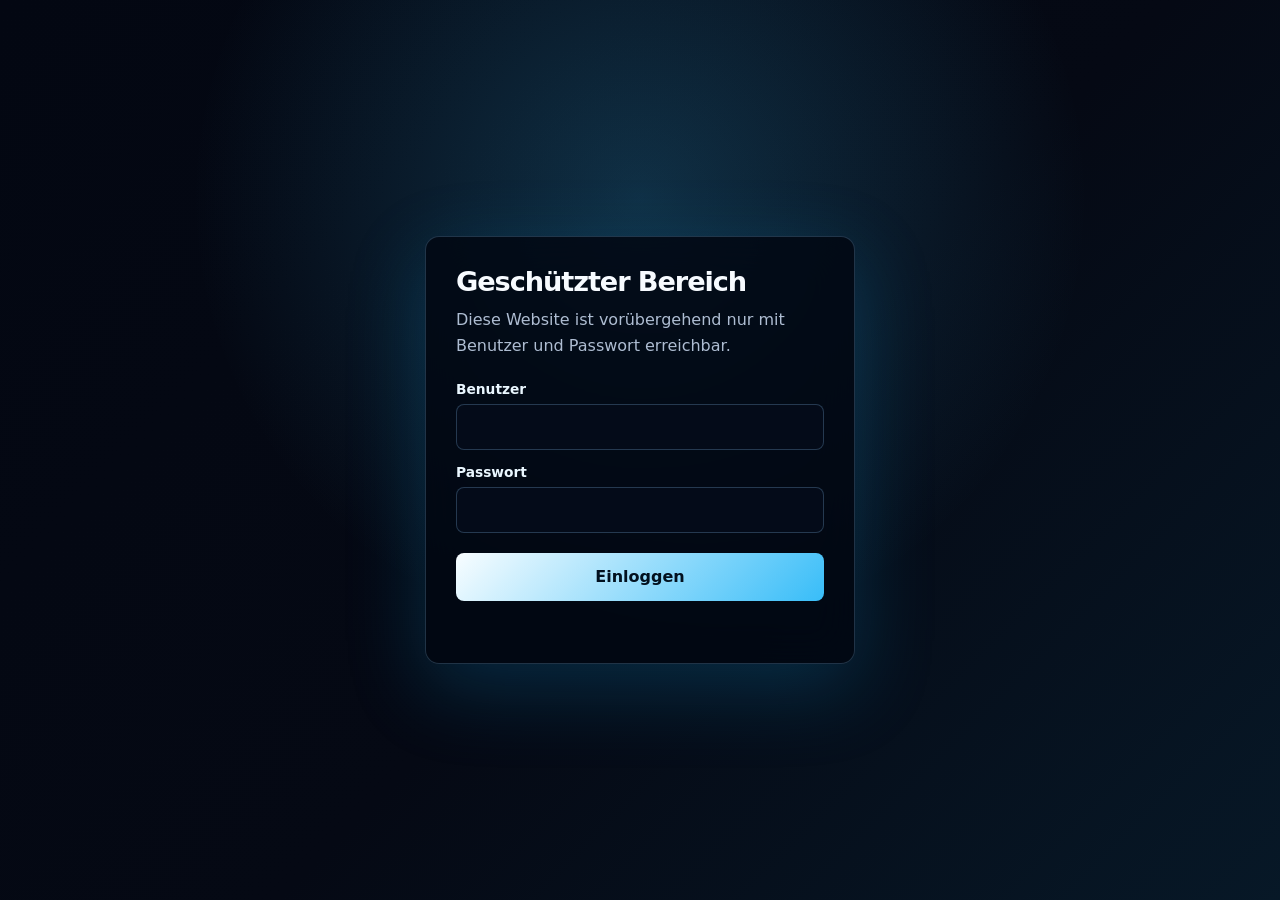
<file: index.html>
﻿<!DOCTYPE html>
<html lang="de">
<head>
  <meta charset="UTF-8">
  <meta name="viewport" content="width=device-width, initial-scale=1.0">
  <meta name="robots" content="noindex, nofollow">
  <meta name="description" content="Steinmetz Webstudio modernisiert veraltete Webseiten und entwickelt moderne Kundenmagneten fÃ¼r Handwerker, Dienstleister und kleine Unternehmen.">
  <title>Steinmetz Webstudio | Webseiten modernisieren lassen</title>
  <link rel="stylesheet" href="style.css">
  <script src="auth.js"></script>
</head>
<body>
  <header class="site-header">
    <a class="brand" href="index.html" aria-label="Steinmetz Webstudio Startseite">
      <img class="brand-logo" src="assets/steinmetz-webstudio-logo-header.png" alt="Steinmetz Webstudio">
    </a>
    <nav class="nav" aria-label="Hauptnavigation">
      <a href="index.html">Startseite</a>
      <a href="vorlagen/">Vorlagen</a>
      <a href="website-check/">Website-Check</a>
      <a href="leistungen/">Leistungen</a>
      <a href="kunden-websites/">Kunden-Websites</a>
      <a href="ablauf/">Ablauf</a>
    </nav>
  </header>

  <main>
    <section class="hero compact-hero image-hero">
      <div class="hero-content">
        <p class="eyebrow">Webseiten modernisieren. Klarer auftreten. Mehr Anfragen bekommen.</p>
        <h1>Aus veralteten Webseiten werden moderne Kundenmagneten.</h1>
        <p class="hero-subtitle">Steinmetz Webstudio entwickelt moderne Webseiten fÃ¼r Handwerker, Dienstleister und kleine Unternehmen â€“ unterstÃ¼tzt durch die neuesten KI-Technologien.</p>
        <p class="hero-text">
          Klarer Auftritt, bessere mobile Wirkung und eine Website, die Besucher schneller zur Anfrage fÃ¼hrt.
        </p>
        <div class="hero-actions">
          <a class="button" href="mailto:info@steinmetz-webstudio.de?subject=Kostenloser%20Website-Check">Kostenlosen Website-Check anfordern</a>
          <a class="button secondary" href="tel:+491779636140">0177 / 9636140 anrufen</a>
          <a class="button secondary" href="kunden-websites/">Referenzprojekte ansehen</a>
        </div>
      </div>
    </section>

    <section class="trust-strip" aria-label="Vertrauen und Vorteile">
      <div class="trust-item">
        <span>01</span>
        <strong>Moderne Webseiten</strong>
      </div>
      <div class="trust-item">
        <span>02</span>
        <strong>Mobil optimiert</strong>
      </div>
      <div class="trust-item">
        <span>03</span>
        <strong>KI-gestÃ¼tzte Entwicklung</strong>
      </div>
      <div class="trust-item">
        <span>04</span>
        <strong>PersÃ¶nlicher Ansprechpartner</strong>
      </div>
    </section>

    <section class="section">
      <div class="section-heading">
        <p class="eyebrow">Themen</p>
        <h2>Was mÃ¶chten Sie verbessern?</h2>
      </div>
      <div class="topic-grid">
        <article class="topic-card">
          <span>01</span>
          <h3>Website-Check</h3>
          <p>Eine kurze EinschÃ¤tzung, wo Ihre aktuelle Website Potenzial liegen lÃ¤sst.</p>
          <a class="button secondary" href="website-check/">Website prÃ¼fen lassen</a>
        </article>
        <article class="topic-card">
          <span>02</span>
          <h3>Leistungen</h3>
          <p>Relaunch, One-Page-Websites, Texte, Struktur und responsive Umsetzung.</p>
          <a class="button secondary" href="leistungen/">Leistungen ansehen</a>
        </article>
        <article class="topic-card">
          <span>03</span>
          <h3>Kunden-Websites</h3>
          <p>Vorher/Nachher-Seiten fÃ¼r Kundenprojekte, EntwÃ¼rfe und Feedback.</p>
          <a class="button secondary" href="kunden-websites/">Kundenbereich ansehen</a>
        </article>
        <article class="topic-card">
          <span>04</span>
          <h3>Ablauf</h3>
          <p>Ein klarer Prozess vom ersten Check bis zur fertigen Website.</p>
          <a class="button secondary" href="ablauf/">Ablauf ansehen</a>
        </article>
      </div>
    </section>

    <section class="section about-section" id="ueber">
      <div class="section-heading about-heading">
        <p class="eyebrow">Ãœber Steinmetz Webstudio</p>
        <h2>Ãœber Steinmetz Webstudio</h2>
        <p>PersÃ¶nliche Betreuung, moderne Technologien und ein klarer Fokus auf Webseiten, die Ã¼berzeugen.</p>
      </div>
      <div class="about-layout">
        <div class="about-copy">
          <p>
            Steinmetz Webstudio verbindet persÃ¶nliches ProjektverstÃ¤ndnis mit moderner Webentwicklung und KI-gestÃ¼tzten Arbeitsprozessen. Im Mittelpunkt stehen klare Webseiten, die kleine Unternehmen professionell prÃ¤sentieren, auf dem Smartphone Ã¼berzeugen und Besucher gezielt zur Kontaktaufnahme fÃ¼hren.
          </p>
          <p>
            Statt unÃ¼bersichtlicher Agenturprozesse gibt es direkte Abstimmung, nachvollziehbare Schritte und eine Website, die zu Ihrem Unternehmen passt. Von der ersten EinschÃ¤tzung bis zur fertigen Seite bleibt der Fokus auf einem Ergebnis: ein moderner Auftritt, der Vertrauen schafft und Anfragen erleichtert.
          </p>
        </div>
        <div class="about-card-grid">
          <article class="about-card">
            <span>01</span>
            <h3>PersÃ¶nliche Betreuung</h3>
            <p>Direkter Ansprechpartner statt Agentur-Hotline.</p>
          </article>
          <article class="about-card">
            <span>02</span>
            <h3>Moderne Technologien</h3>
            <p>KI-gestÃ¼tzte Entwicklung fÃ¼r schnelle und hochwertige Ergebnisse.</p>
          </article>
          <article class="about-card">
            <span>03</span>
            <h3>Individuelle LÃ¶sungen</h3>
            <p>Jede Webseite wird auf das Unternehmen abgestimmt.</p>
          </article>
          <article class="about-card">
            <span>04</span>
            <h3>Fokus auf Ergebnisse</h3>
            <p>Professioneller Auftritt, bessere Nutzererfahrung und mehr Anfragen.</p>
          </article>
        </div>
      </div>
    </section>

    <section class="section premium-check-section" id="website-check">
      <div class="premium-check-shell">
        <div class="section-heading premium-check-heading">
          <p class="eyebrow">Kostenloser Website-Check</p>
          <h2>Lassen Sie Ihre Website kostenlos analysieren</h2>
          <p>
            Sie haben bereits eine Website? Wir analysieren Ihren aktuellen Auftritt und zeigen konkrete VerbesserungsmÃ¶glichkeiten auf - kostenlos, verstÃ¤ndlich und unverbindlich.
          </p>
        </div>

        <div class="check-card-grid">
          <article class="check-card">
            <span>01</span>
            <h3>Design & erster Eindruck</h3>
            <p>Wir prÃ¼fen, ob Ihre Website modern, professionell und vertrauenswÃ¼rdig wirkt.</p>
          </article>
          <article class="check-card">
            <span>02</span>
            <h3>Mobiloptimierung</h3>
            <p>Wir analysieren die Darstellung auf Smartphones und Tablets.</p>
          </article>
          <article class="check-card">
            <span>03</span>
            <h3>Benutzerfreundlichkeit</h3>
            <p>Wir bewerten Struktur, Navigation und VerstÃ¤ndlichkeit.</p>
          </article>
          <article class="check-card">
            <span>04</span>
            <h3>Sichtbarkeit</h3>
            <p>Wir prÃ¼fen grundlegende SEO- und Suchmaschinenpotenziale.</p>
          </article>
          <article class="check-card">
            <span>05</span>
            <h3>Vertrauenswirkung</h3>
            <p>Wir analysieren, ob Ihre Website Besucher zur Kontaktaufnahme motiviert.</p>
          </article>
        </div>

        <div class="check-cta">
          <div>
            <h3>Bereit fÃ¼r Ihren kostenlosen Website-Check?</h3>
            <p>Senden Sie uns einfach Ihre Website-Adresse und wir melden uns mit einer ersten EinschÃ¤tzung.</p>
          </div>
          <a class="button" href="mailto:info@steinmetz-webstudio.de?subject=Kostenloser%20Website-Check&body=Hallo%20Steinmetz%20Webstudio,%0D%0A%0D%0Abitte%20pruefen%20Sie%20meine%20Website:%20">Website-Check anfordern</a>
        </div>
      </div>
    </section>

    <section class="contact" id="kontakt">
      <p class="eyebrow">Kontakt</p>
      <h2>Bereit fÃ¼r einen moderneren Webauftritt?</h2>
      <p>Schicken Sie mir Ihre aktuelle Website oder kurz Ihr Vorhaben. Ich melde mich mit konkreten nÃ¤chsten Schritten.</p>
      <div class="contact-actions">
        <a class="button" href="mailto:info@steinmetz-webstudio.de?subject=Kostenloser%20Website-Check">info@steinmetz-webstudio.de</a>
        <a class="button secondary" href="tel:+491779636140">0177 / 9636140</a>
      </div>
    </section>
  </main>
  <footer class="site-footer">
    <span>&copy; 2026 Steinmetz Webstudio</span>
    <nav aria-label="Rechtliches">
      <a href="impressum/">Impressum</a>
      <a href="datenschutz/">Datenschutz</a>
      <a href="mailto:info@steinmetz-webstudio.de">Kontakt</a>
    </nav>
  </footer>
</body>
</html>
</file>
<file: style.css>
:root {
  --bg: #050914;
  --bg-soft: #09111f;
  --panel: rgba(10, 24, 45, 0.72);
  --panel-strong: rgba(14, 35, 68, 0.86);
  --text: #f7fbff;
  --muted: #aebdd2;
  --line: rgba(143, 204, 255, 0.18);
  --blue: #38bdf8;
  --blue-strong: #0ea5e9;
  --white-blue: #eaf7ff;
  --shadow: 0 24px 80px rgba(14, 165, 233, 0.22);
}

* {
  box-sizing: border-box;
}

html {
  overflow-x: hidden;
  scroll-behavior: smooth;
}

body {
  margin: 0;
  min-height: 100vh;
  overflow-x: hidden;
  color: var(--text);
  font-family: Inter, ui-sans-serif, system-ui, -apple-system, BlinkMacSystemFont, "Segoe UI", Arial, sans-serif;
  background:
    radial-gradient(circle at 18% 12%, rgba(56, 189, 248, 0.18), transparent 28rem),
    radial-gradient(circle at 82% 18%, rgba(14, 165, 233, 0.12), transparent 24rem),
    linear-gradient(135deg, #030712 0%, var(--bg) 48%, #071827 100%);
}

body::before {
  content: "";
  position: fixed;
  inset: 0;
  pointer-events: none;
  background-image:
    linear-gradient(rgba(255, 255, 255, 0.03) 1px, transparent 1px),
    linear-gradient(90deg, rgba(255, 255, 255, 0.03) 1px, transparent 1px);
  background-size: 56px 56px;
  mask-image: linear-gradient(to bottom, rgba(0, 0, 0, 0.85), transparent 78%);
}

a {
  color: inherit;
  text-decoration: none;
}

.site-header {
  position: sticky;
  top: 0;
  z-index: 10;
  min-height: 118px;
  display: flex;
  align-items: center;
  justify-content: flex-start;
  width: 100%;
  margin: 0 auto;
  padding: 14px clamp(22px, 6vw, 96px);
  backdrop-filter: blur(20px);
}

.brand,
.nav {
  display: flex;
  align-items: center;
}

.brand {
  gap: 11px;
  font-weight: 800;
  padding: 7px 12px 7px 8px;
  border: 1px solid rgba(143, 204, 255, 0.24);
  border-radius: 8px;
  background:
    linear-gradient(135deg, rgba(56, 189, 248, 0.18), rgba(255, 255, 255, 0.045)),
    rgba(2, 8, 18, 0.76);
  box-shadow:
    0 0 0 1px rgba(255, 255, 255, 0.035) inset,
    0 18px 45px rgba(0, 0, 0, 0.28),
    0 0 30px rgba(56, 189, 248, 0.18);
}

.brand-logo {
  display: block;
  width: clamp(300px, 25vw, 440px);
  height: auto;
  filter:
    brightness(1.8)
    contrast(1.28)
    saturate(1.32)
    drop-shadow(0 0 20px rgba(56, 189, 248, 0.48));
}

.nav {
  position: absolute;
  left: 50%;
  transform: translateX(-50%);
  gap: 6px;
  max-width: 100%;
  padding: 7px;
  border: 1px solid rgba(143, 204, 255, 0.16);
  border-radius: 8px;
  background: rgba(2, 8, 18, 0.58);
  box-shadow: 0 18px 44px rgba(0, 0, 0, 0.24);
  backdrop-filter: blur(18px);
}

.nav a {
  color: var(--white-blue);
  padding: 10px 12px;
  border: 1px solid transparent;
  border-radius: 8px;
  font-size: 0.88rem;
  font-weight: 700;
  transition: 180ms ease;
}

.nav a:hover {
  color: var(--text);
  border-color: rgba(143, 204, 255, 0.34);
  background:
    linear-gradient(135deg, rgba(56, 189, 248, 0.2), rgba(255, 255, 255, 0.055));
  box-shadow: 0 0 24px rgba(56, 189, 248, 0.16);
}

.hero,
.section,
.split-section,
.contact {
  width: min(1160px, calc(100% - 40px));
  margin: 0 auto;
}

.hero {
  display: grid;
  grid-template-columns: minmax(0, 1.08fr) minmax(320px, 0.72fr);
  gap: 56px;
  align-items: center;
  min-height: calc(100vh - 82px);
  padding: 70px 0 96px;
}

.compact-hero {
  min-height: 72vh;
}

.image-hero {
  position: relative;
  isolation: isolate;
  grid-template-columns: minmax(0, 0.78fr);
  min-height: calc(100vh - 82px);
  overflow: hidden;
  width: 100%;
  max-width: none;
  padding: 88px clamp(22px, 6vw, 96px);
  border: 0;
  border-radius: 0;
  background:
    linear-gradient(90deg, rgba(3, 7, 18, 0.96) 0%, rgba(3, 7, 18, 0.82) 34%, rgba(3, 7, 18, 0.28) 68%, rgba(3, 7, 18, 0.12) 100%),
    url("assets/hero-webstudio-ai.png") center right / cover no-repeat;
  box-shadow: 0 30px 90px rgba(14, 165, 233, 0.2);
}

.image-hero::before {
  content: "";
  position: absolute;
  inset: 0;
  z-index: -1;
  pointer-events: none;
  background:
    radial-gradient(circle at 18% 38%, rgba(56, 189, 248, 0.18), transparent 20rem),
    linear-gradient(180deg, rgba(3, 7, 18, 0.08), rgba(3, 7, 18, 0.72));
}

.image-hero .hero-content {
  max-width: 860px;
}

.page-hero {
  grid-template-columns: 1fr;
  min-height: auto;
  padding: 90px 0 52px;
}

.page-hero .hero-content {
  max-width: 880px;
}

.eyebrow {
  margin: 0 0 16px;
  color: var(--blue);
  font-size: 0.78rem;
  font-weight: 800;
  letter-spacing: 0.12em;
  text-transform: uppercase;
}

h1,
h2,
h3,
p {
  margin-top: 0;
}

h1 {
  max-width: 920px;
  margin-bottom: 18px;
  font-size: clamp(3rem, 5.8vw, 6rem);
  line-height: 0.96;
  letter-spacing: -0.04em;
}

h2 {
  margin-bottom: 18px;
  font-size: clamp(2rem, 4vw, 3.5rem);
  line-height: 1.04;
  letter-spacing: -0.035em;
}

h3 {
  margin-bottom: 12px;
  font-size: 1.12rem;
}

.hero-subtitle {
  max-width: 840px;
  margin-bottom: 18px;
  color: var(--white-blue);
  font-size: clamp(1.15rem, 1.65vw, 1.55rem);
  font-weight: 700;
  line-height: 1.42;
}

.hero-text,
.section-heading p,
.glass-box p,
.contact p,
article p {
  color: var(--muted);
  line-height: 1.7;
}

.hero-text {
  max-width: 720px;
  font-size: 1.08rem;
}

.hero-actions {
  display: flex;
  flex-wrap: wrap;
  gap: 14px;
  margin-top: 34px;
}

.trust-row {
  display: flex;
  flex-wrap: wrap;
  gap: 10px;
  margin-top: 24px;
}

.trust-row span {
  padding: 10px 12px;
  color: var(--white-blue);
  font-size: 0.9rem;
  border: 1px solid var(--line);
  border-radius: 8px;
  background: rgba(255, 255, 255, 0.045);
}

.trust-strip {
  display: grid;
  grid-template-columns: repeat(4, 1fr);
  gap: 14px;
  width: min(1160px, calc(100% - 40px));
  margin: -46px auto 0;
  position: relative;
  z-index: 2;
}

.trust-item {
  position: relative;
  overflow: hidden;
  min-height: 118px;
  padding: 22px;
  border: 1px solid rgba(143, 204, 255, 0.24);
  border-radius: 8px;
  background:
    linear-gradient(145deg, rgba(56, 189, 248, 0.16), rgba(255, 255, 255, 0.035) 44%, rgba(6, 18, 36, 0.86)),
    rgba(3, 12, 26, 0.84);
  box-shadow:
    0 24px 70px rgba(0, 0, 0, 0.34),
    0 0 38px rgba(56, 189, 248, 0.12);
  backdrop-filter: blur(18px);
}

.trust-item::before {
  content: "";
  position: absolute;
  inset: 0;
  pointer-events: none;
  background:
    linear-gradient(90deg, rgba(255, 255, 255, 0.08), transparent 32%),
    radial-gradient(circle at 88% 18%, rgba(56, 189, 248, 0.28), transparent 4.8rem);
}

.trust-item span,
.trust-item strong {
  position: relative;
}

.trust-item span {
  display: inline-flex;
  align-items: center;
  justify-content: center;
  min-width: 34px;
  height: 34px;
  margin-bottom: 18px;
  color: var(--blue);
  font-size: 0.82rem;
  font-weight: 900;
  border: 1px solid rgba(143, 204, 255, 0.28);
  border-radius: 8px;
  background: rgba(56, 189, 248, 0.1);
}

.trust-item strong {
  display: block;
  color: var(--text);
  font-size: 1rem;
  line-height: 1.35;
}

.button {
  display: inline-flex;
  align-items: center;
  justify-content: center;
  max-width: 100%;
  min-height: 48px;
  padding: 0 22px;
  color: #03111e;
  font-weight: 800;
  border: 1px solid rgba(255, 255, 255, 0.18);
  border-radius: 8px;
  background: linear-gradient(135deg, #f8fdff, var(--blue));
  box-shadow: 0 16px 42px rgba(56, 189, 248, 0.28);
  transition: transform 180ms ease, box-shadow 180ms ease;
}

.button:hover {
  transform: translateY(-2px);
  box-shadow: 0 22px 54px rgba(56, 189, 248, 0.34);
}

.button.secondary {
  color: var(--text);
  background: rgba(255, 255, 255, 0.05);
  box-shadow: none;
}

.hero-panel {
  position: relative;
  overflow: hidden;
  padding: 18px;
  border: 1px solid var(--line);
  border-radius: 8px;
  background: linear-gradient(180deg, var(--panel-strong), rgba(4, 10, 23, 0.78));
  box-shadow: var(--shadow);
}

.hero-panel::before {
  content: "";
  position: absolute;
  inset: -1px;
  pointer-events: none;
  background: linear-gradient(135deg, rgba(56, 189, 248, 0.28), transparent 42%);
}

.panel-top,
.score-card,
.signal-list {
  position: relative;
}

.panel-top {
  display: flex;
  gap: 7px;
  margin-bottom: 18px;
}

.panel-top span {
  width: 10px;
  height: 10px;
  border-radius: 999px;
  background: rgba(255, 255, 255, 0.35);
}

.score-card {
  padding: 28px;
  border: 1px solid var(--line);
  border-radius: 8px;
  background: rgba(255, 255, 255, 0.045);
}

.score-card p,
.score-card span {
  color: var(--muted);
}

.score-card strong {
  display: block;
  margin: 8px 0;
  color: var(--text);
  font-size: 5rem;
  letter-spacing: -0.07em;
}

.signal-list {
  display: grid;
  gap: 10px;
  margin-top: 14px;
}

.signal-list span {
  padding: 14px 16px;
  color: var(--white-blue);
  border: 1px solid var(--line);
  border-radius: 8px;
  background: rgba(56, 189, 248, 0.07);
}

.section,
.split-section {
  padding: 92px 0;
}

.image-hero + .section,
.trust-strip + .section {
  position: relative;
}

.image-hero + .section::before,
.trust-strip + .section::before {
  content: "";
  position: absolute;
  inset: 0 50% auto 50%;
  z-index: -1;
  width: 100vw;
  height: 100%;
  margin-left: -50vw;
  background:
    radial-gradient(circle at 18% 18%, rgba(56, 189, 248, 0.14), transparent 24rem),
    linear-gradient(180deg, rgba(3, 7, 18, 0.24), transparent 70%);
}

.section-heading {
  max-width: 760px;
  margin-bottom: 34px;
}

.feature-grid,
.services,
.steps,
.comparison-grid,
.topic-grid {
  display: grid;
  gap: 18px;
}

.feature-grid {
  grid-template-columns: repeat(3, 1fr);
}

.services {
  grid-template-columns: repeat(4, 1fr);
}

.steps {
  grid-template-columns: repeat(4, 1fr);
  counter-reset: step;
}

.comparison-grid {
  grid-template-columns: repeat(2, 1fr);
}

.topic-grid {
  grid-template-columns: repeat(4, 1fr);
}

.project-link-grid {
  grid-template-columns: repeat(2, 1fr);
}

article,
.glass-box,
.contact {
  border: 1px solid var(--line);
  border-radius: 8px;
  background: var(--panel);
  box-shadow: 0 18px 60px rgba(0, 0, 0, 0.22);
}

article {
  padding: 26px;
}

.topic-card {
  display: flex;
  min-height: 310px;
  flex-direction: column;
  align-items: flex-start;
  background:
    linear-gradient(145deg, rgba(56, 189, 248, 0.1), transparent 42%),
    rgba(6, 18, 36, 0.76);
  backdrop-filter: blur(16px);
  transition: border-color 180ms ease, box-shadow 180ms ease, transform 180ms ease;
}

.topic-card:hover {
  transform: translateY(-4px);
  border-color: rgba(143, 204, 255, 0.36);
  box-shadow: 0 26px 76px rgba(14, 165, 233, 0.16);
}

.topic-card .button {
  width: 100%;
  margin-top: auto;
}

.about-section {
  position: relative;
  overflow: hidden;
}

.about-section::before {
  content: "";
  position: absolute;
  inset: 8% 50% auto 50%;
  z-index: -1;
  width: 100vw;
  height: 82%;
  margin-left: -50vw;
  background:
    radial-gradient(circle at 22% 20%, rgba(56, 189, 248, 0.16), transparent 23rem),
    radial-gradient(circle at 78% 56%, rgba(14, 165, 233, 0.12), transparent 26rem),
    linear-gradient(180deg, rgba(3, 7, 18, 0), rgba(8, 19, 38, 0.56), rgba(3, 7, 18, 0));
}

.about-heading {
  max-width: 860px;
}

.about-layout {
  display: grid;
  grid-template-columns: minmax(0, 0.86fr) minmax(0, 1.14fr);
  gap: 28px;
  align-items: stretch;
}

.about-copy {
  position: relative;
  overflow: hidden;
  padding: 36px;
  border: 1px solid rgba(143, 204, 255, 0.24);
  border-radius: 8px;
  background:
    linear-gradient(145deg, rgba(56, 189, 248, 0.14), transparent 44%),
    rgba(5, 16, 33, 0.82);
  box-shadow: var(--shadow);
  backdrop-filter: blur(18px);
}

.about-copy::before {
  content: "";
  position: absolute;
  inset: 0;
  pointer-events: none;
  background:
    linear-gradient(90deg, rgba(255, 255, 255, 0.08), transparent 34%),
    radial-gradient(circle at 82% 18%, rgba(56, 189, 248, 0.22), transparent 8rem);
}

.about-copy p {
  position: relative;
  color: var(--muted);
  font-size: 1.05rem;
  line-height: 1.78;
}

.about-copy p:last-child {
  margin-bottom: 0;
}

.about-card-grid {
  display: grid;
  grid-template-columns: repeat(2, 1fr);
  gap: 18px;
}

.about-card {
  min-height: 210px;
  background:
    linear-gradient(145deg, rgba(56, 189, 248, 0.12), rgba(255, 255, 255, 0.035) 48%, rgba(6, 18, 36, 0.78)),
    rgba(7, 20, 39, 0.78);
  backdrop-filter: blur(16px);
  transition: transform 180ms ease, border-color 180ms ease, box-shadow 180ms ease;
}

.about-card:hover {
  transform: translateY(-5px);
  border-color: rgba(143, 204, 255, 0.38);
  box-shadow:
    0 28px 76px rgba(0, 0, 0, 0.34),
    0 0 38px rgba(56, 189, 248, 0.16);
}

.about-card h3 {
  color: var(--text);
}

.about-card p {
  margin-bottom: 0;
}

.premium-check-section {
  position: relative;
  padding-top: 24px;
  padding-bottom: 108px;
}

.premium-check-section::before {
  content: "";
  position: absolute;
  inset: 0 50% auto 50%;
  z-index: -1;
  width: 100vw;
  height: 100%;
  margin-left: -50vw;
  background:
    radial-gradient(circle at 18% 28%, rgba(56, 189, 248, 0.24), transparent 28rem),
    radial-gradient(circle at 82% 50%, rgba(14, 165, 233, 0.18), transparent 30rem),
    linear-gradient(180deg, rgba(3, 7, 18, 0), rgba(8, 20, 39, 0.7), rgba(3, 7, 18, 0));
}

.premium-check-shell {
  position: relative;
  overflow: hidden;
  padding: clamp(28px, 4vw, 54px);
  border: 1px solid rgba(143, 204, 255, 0.34);
  border-radius: 8px;
  background:
    radial-gradient(circle at 92% 8%, rgba(234, 247, 255, 0.14), transparent 13rem),
    linear-gradient(135deg, rgba(56, 189, 248, 0.18), rgba(255, 255, 255, 0.045) 42%, rgba(2, 8, 18, 0.88)),
    rgba(4, 13, 29, 0.9);
  box-shadow:
    0 42px 130px rgba(0, 0, 0, 0.52),
    0 0 104px rgba(56, 189, 248, 0.24),
    inset 0 1px 0 rgba(255, 255, 255, 0.1);
  backdrop-filter: blur(22px);
}

.premium-check-shell::before {
  content: "";
  position: absolute;
  inset: 0;
  pointer-events: none;
  background:
    linear-gradient(90deg, rgba(255, 255, 255, 0.11), transparent 26%),
    radial-gradient(circle at 76% 12%, rgba(56, 189, 248, 0.36), transparent 10rem);
}

.premium-check-heading,
.check-card-grid,
.check-cta {
  position: relative;
}

.premium-check-heading {
  max-width: 870px;
}

.premium-check-heading h2 {
  max-width: 800px;
  text-shadow: 0 0 34px rgba(56, 189, 248, 0.16);
}

.premium-check-heading p {
  max-width: 760px;
  font-size: 1.08rem;
}

.check-card-grid {
  display: grid;
  grid-template-columns: repeat(6, 1fr);
  gap: 16px;
  margin-top: 38px;
}

.check-card {
  grid-column: span 2;
  min-height: 238px;
  padding: 28px;
  border-color: rgba(143, 204, 255, 0.26);
  background:
    linear-gradient(145deg, rgba(56, 189, 248, 0.16), rgba(255, 255, 255, 0.045) 44%, rgba(4, 16, 34, 0.76)),
    rgba(6, 18, 36, 0.84);
  box-shadow:
    0 22px 60px rgba(0, 0, 0, 0.28),
    inset 0 1px 0 rgba(255, 255, 255, 0.06);
  backdrop-filter: blur(18px);
  transition: transform 180ms ease, border-color 180ms ease, box-shadow 180ms ease, background 180ms ease;
}

.check-card:nth-child(4),
.check-card:nth-child(5) {
  grid-column: span 3;
}

.check-card:hover {
  transform: translateY(-7px);
  border-color: rgba(143, 204, 255, 0.58);
  background:
    linear-gradient(145deg, rgba(56, 189, 248, 0.22), rgba(255, 255, 255, 0.055) 48%, rgba(5, 18, 39, 0.88)),
    rgba(6, 18, 36, 0.9);
  box-shadow:
    0 32px 82px rgba(0, 0, 0, 0.36),
    0 0 42px rgba(56, 189, 248, 0.2);
}

.check-card h3 {
  color: var(--text);
  font-size: 1.18rem;
}

.check-card span {
  box-shadow: 0 0 26px rgba(56, 189, 248, 0.18);
}

.check-card p {
  margin-bottom: 0;
}

.check-cta {
  display: flex;
  align-items: center;
  justify-content: space-between;
  gap: 24px;
  margin-top: 24px;
  padding: clamp(24px, 3vw, 36px);
  border: 1px solid rgba(143, 204, 255, 0.36);
  border-radius: 8px;
  background:
    radial-gradient(circle at 16% 0%, rgba(234, 247, 255, 0.18), transparent 13rem),
    linear-gradient(135deg, rgba(56, 189, 248, 0.2), rgba(255, 255, 255, 0.045) 48%, rgba(2, 10, 22, 0.78));
  box-shadow:
    0 24px 72px rgba(14, 165, 233, 0.2),
    inset 0 1px 0 rgba(255, 255, 255, 0.08);
}

.check-cta h3 {
  margin-bottom: 8px;
  font-size: clamp(1.4rem, 2.4vw, 2.1rem);
  letter-spacing: -0.03em;
}

.check-cta p {
  max-width: 620px;
  margin-bottom: 0;
  color: var(--muted);
  line-height: 1.7;
}

.check-cta .button {
  flex: 0 0 auto;
}

article span {
  display: inline-flex;
  align-items: center;
  justify-content: center;
  min-width: 34px;
  height: 34px;
  margin-bottom: 18px;
  color: var(--blue);
  font-weight: 800;
  border: 1px solid var(--line);
  border-radius: 8px;
  background: rgba(56, 189, 248, 0.08);
}

.split-section {
  display: grid;
  grid-template-columns: 0.9fr 1.1fr;
  gap: 38px;
  align-items: center;
}

.glass-box {
  padding: 34px;
}

.glass-box p {
  margin-bottom: 0;
  font-size: 1.05rem;
}

.check-list {
  display: grid;
  gap: 12px;
  margin: 24px 0 0;
  padding: 0;
  list-style: none;
}

.check-list li {
  position: relative;
  padding-left: 30px;
  color: var(--white-blue);
  line-height: 1.6;
}

.check-list li::before {
  content: "";
  position: absolute;
  top: 0.62em;
  left: 0;
  width: 14px;
  height: 14px;
  border-radius: 4px;
  background: linear-gradient(135deg, var(--white-blue), var(--blue));
  box-shadow: 0 0 22px rgba(56, 189, 248, 0.34);
}

.audience-grid {
  display: grid;
  grid-template-columns: 1.1fr 0.95fr 0.95fr;
  gap: 18px;
}

.showcase-section {
  align-items: stretch;
}

.before-after-card {
  display: grid;
  gap: 18px;
  padding: 26px;
  border: 1px solid var(--line);
  border-radius: 8px;
  background:
    linear-gradient(135deg, rgba(56, 189, 248, 0.11), transparent 48%),
    var(--panel);
  box-shadow: var(--shadow);
}

.comparison-labels,
.comparison-preview {
  display: grid;
  grid-template-columns: 1fr 1fr;
  gap: 14px;
}

.comparison-labels span {
  color: var(--muted);
  font-size: 0.82rem;
  font-weight: 800;
  letter-spacing: 0.08em;
  text-transform: uppercase;
}

.comparison-preview > div {
  min-height: 220px;
  padding: 18px;
  border: 1px solid var(--line);
  border-radius: 8px;
}

.old-preview {
  display: grid;
  align-content: start;
  gap: 12px;
  background: rgba(255, 255, 255, 0.035);
}

.old-preview span,
.new-preview span {
  display: block;
  height: 16px;
  border-radius: 999px;
}

.old-preview span {
  background: rgba(174, 189, 210, 0.28);
}

.old-preview span:nth-child(1) {
  width: 70%;
}

.old-preview span:nth-child(2) {
  width: 92%;
}

.old-preview span:nth-child(3) {
  width: 58%;
}

.new-preview {
  display: grid;
  align-content: end;
  gap: 14px;
  background:
    radial-gradient(circle at 50% 12%, rgba(56, 189, 248, 0.34), transparent 7rem),
    rgba(56, 189, 248, 0.08);
}

.new-preview strong {
  font-size: 2rem;
  letter-spacing: -0.05em;
}

.new-preview span {
  background: linear-gradient(90deg, var(--white-blue), var(--blue));
}

.new-preview span:nth-child(2) {
  width: 88%;
}

.new-preview span:nth-child(3) {
  width: 64%;
}

.before-after-card p {
  margin-bottom: 0;
  color: var(--muted);
  line-height: 1.7;
}

.customer-hero h1 {
  font-size: clamp(3rem, 6vw, 5.8rem);
}

.project-meta {
  display: flex;
  flex-wrap: wrap;
  gap: 10px;
  margin-top: 24px;
}

.project-meta span {
  padding: 10px 12px;
  color: var(--white-blue);
  font-size: 0.9rem;
  font-weight: 700;
  border: 1px solid var(--line);
  border-radius: 8px;
  background: rgba(56, 189, 248, 0.08);
}

.mini-list {
  display: grid;
  gap: 10px;
  margin: 20px 0 0;
  padding: 0;
  list-style: none;
}

.mini-list li {
  color: var(--white-blue);
  line-height: 1.5;
}

.mini-list li::before {
  content: "+";
  display: inline-grid;
  width: 22px;
  height: 22px;
  margin-right: 9px;
  place-items: center;
  color: #02111f;
  font-weight: 900;
  border-radius: 6px;
  background: linear-gradient(135deg, var(--white-blue), var(--blue));
}

.decision-steps article {
  min-height: 220px;
}

.contact {
  margin-bottom: 80px;
  padding: 56px;
  text-align: center;
  background:
    linear-gradient(135deg, rgba(56, 189, 248, 0.12), transparent 45%),
    radial-gradient(circle at 50% 0%, rgba(56, 189, 248, 0.26), transparent 24rem),
    var(--panel-strong);
}

.contact p {
  max-width: 680px;
  margin: 0 auto 28px;
}

.contact-actions {
  display: flex;
  flex-wrap: wrap;
  justify-content: center;
  gap: 14px;
}

.legal-hero {
  padding-bottom: 22px;
}

.legal-section {
  padding-top: 34px;
}

.legal-card {
  max-width: 880px;
  padding: 34px;
  border: 1px solid var(--line);
  border-radius: 8px;
  background: var(--panel);
  box-shadow: 0 18px 60px rgba(0, 0, 0, 0.22);
}

.legal-card h2 {
  margin: 28px 0 12px;
  font-size: 1.35rem;
  letter-spacing: -0.02em;
}

.legal-card h2:first-child {
  margin-top: 0;
}

.legal-card p {
  color: var(--muted);
  line-height: 1.75;
}

.legal-card a {
  color: var(--white-blue);
  text-decoration: underline;
  text-decoration-color: rgba(56, 189, 248, 0.55);
  text-underline-offset: 4px;
}

.site-footer {
  display: flex;
  align-items: center;
  justify-content: space-between;
  width: min(1160px, calc(100% - 40px));
  margin: 0 auto;
  padding: 28px 0 42px;
  color: var(--muted);
  border-top: 1px solid var(--line);
}

.site-footer nav {
  display: flex;
  flex-wrap: wrap;
  gap: 14px;
}

.site-footer a {
  color: var(--white-blue);
}

@media (max-width: 900px) {
  .site-header {
    align-items: flex-start;
    gap: 18px;
    flex-direction: column;
    min-height: auto;
  }

  .brand-logo {
    width: min(360px, 78vw);
  }

  .nav {
    position: static;
    transform: none;
    width: 100%;
    max-width: 100%;
    flex-wrap: wrap;
    overflow-x: hidden;
    overflow-y: hidden;
  }

  .hero {
    grid-template-columns: 1fr;
    min-height: auto;
    padding-top: 54px;
  }

  .image-hero {
    min-height: 680px;
    padding: 64px 20px;
    background:
      linear-gradient(180deg, rgba(3, 7, 18, 0.96) 0%, rgba(3, 7, 18, 0.72) 54%, rgba(3, 7, 18, 0.42) 100%),
      url("assets/hero-webstudio-ai.png") center / cover no-repeat;
  }

  .feature-grid,
  .audience-grid,
  .services,
  .steps,
  .comparison-grid,
  .project-link-grid,
  .topic-grid,
  .trust-strip,
  .about-layout,
  .about-card-grid,
  .check-card-grid,
  .split-section {
    grid-template-columns: 1fr;
  }

  .check-card,
  .check-card:nth-child(4),
  .check-card:nth-child(5) {
    grid-column: span 1;
  }

  .check-cta {
    align-items: flex-start;
    flex-direction: column;
  }

  .trust-strip {
    margin-top: -28px;
  }

  .section,
  .split-section {
    padding: 64px 0;
  }
}

@media (max-width: 560px) {
  .site-header,
  .hero,
  .section,
  .split-section,
  .trust-strip,
  .contact,
  .site-footer {
    width: min(100% - 28px, 1160px);
  }

  .image-hero {
    padding-right: 14px;
    padding-left: 14px;
  }

  .image-hero .hero-content {
    width: 100%;
    max-width: calc(100vw - 64px);
  }

  .site-footer {
    align-items: flex-start;
    flex-direction: column;
    gap: 14px;
  }

  h1 {
    font-size: 2.72rem;
  }

  .hero-actions,
  .button,
  .contact-actions {
    width: 100%;
  }

  .hero-panel,
  article,
  .glass-box,
  .contact {
    padding: 20px;
  }

  .score-card strong {
    font-size: 4rem;
  }

  .comparison-labels,
  .comparison-preview {
    grid-template-columns: 1fr;
  }
}
</file>
